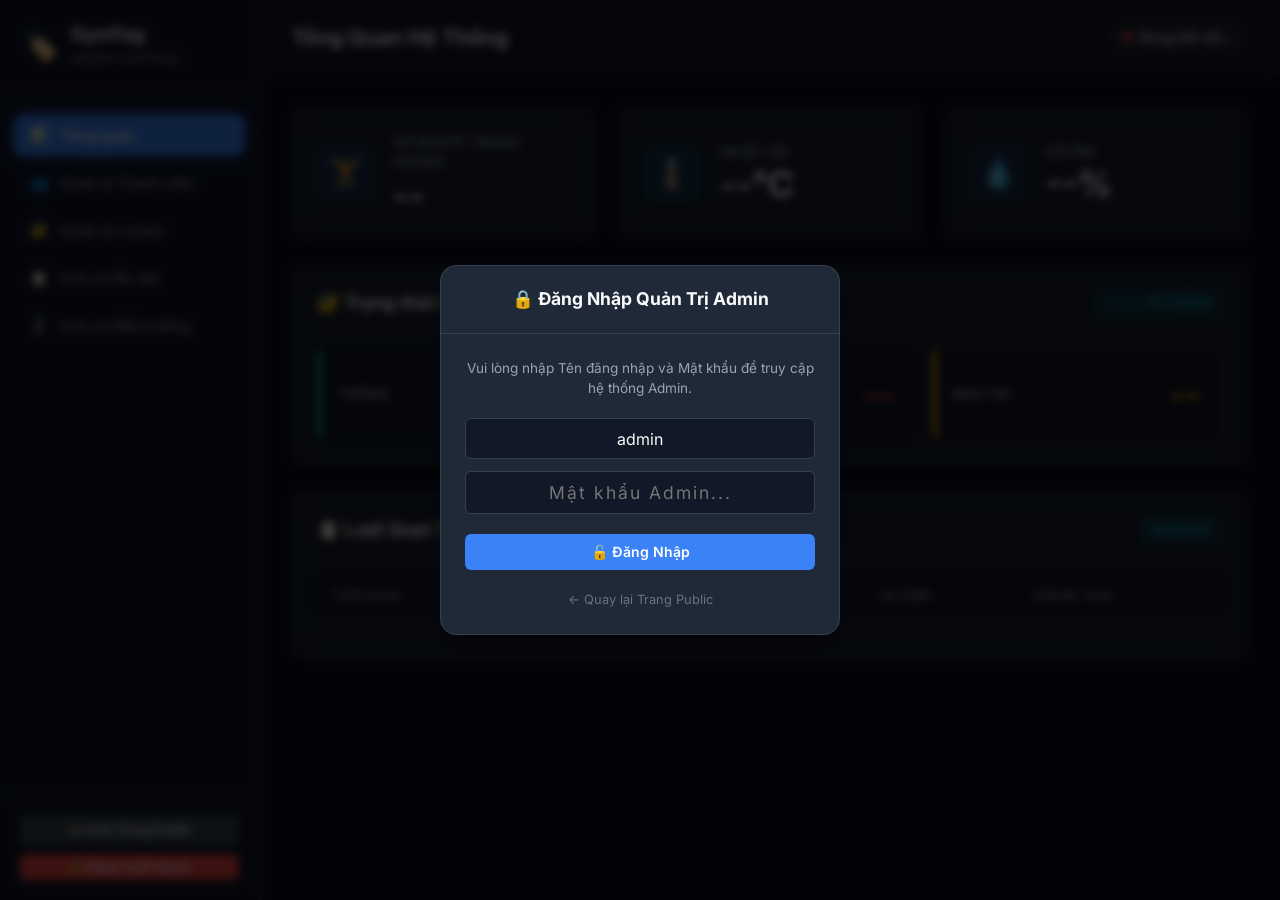
<file: frontend/admin/index.html>
<!DOCTYPE html>
<html lang="vi">
<head>
  <meta charset="UTF-8">
  <meta name="viewport" content="width=device-width, initial-scale=1.0">
  <title>GymTag Admin - Quản Trị Hệ Thống</title>
  
  <!-- Google Fonts -->
  <link rel="preconnect" href="https://fonts.googleapis.com">
  <link rel="preconnect" href="https://fonts.gstatic.com" crossorigin>
  <link href="https://fonts.googleapis.com/css2?family=Inter:wght@400;500;600;700&display=swap" rel="stylesheet">
  
  <!-- CSS Stylesheets -->
  <link rel="stylesheet" href="../shared/css/variables.css?v=4.5">
  <link rel="stylesheet" href="../shared/css/base.css?v=4.5">
  <link rel="stylesheet" href="../shared/css/components.css?v=4.5">
  <link rel="stylesheet" href="./style.css?v=4.6">
</head>
<body>

  <div class="admin-wrapper">
    
    <!-- Sidebar Navigation -->
    <aside class="sidebar">
      <div class="sidebar-header">
        <div class="brand-logo">🏷️</div>
        <div class="brand-info">
          <h2>GymTag</h2>
          <span>Admin Control</span>
        </div>
      </div>

      <nav class="sidebar-nav">
        <button class="nav-item active" data-tab="overview">
          <span class="nav-icon">📊</span> Tổng quan
        </button>
        <button class="nav-item" data-tab="members">
          <span class="nav-icon">👥</span> Quản lý Thành viên
        </button>
        <button class="nav-item" data-tab="lockers">
          <span class="nav-icon">🔐</span> Quản lý Locker
        </button>
        <button class="nav-item" data-tab="logs">
          <span class="nav-icon">📋</span> Lịch sử Ra vào
        </button>
        <button class="nav-item" data-tab="environment">
          <span class="nav-icon">🌡️</span> Lịch sử Môi trường
        </button>
      </nav>

      <div class="sidebar-footer">
        <a href="../public/index.html" class="btn btn-secondary btn-sm style-full">
          <span>👁️ Xem Trang Public</span>
        </a>
        <button id="btn-admin-logout" class="btn btn-danger btn-sm style-full" style="margin-top: 0.5rem;">
          <span>🔒 Đăng Xuất Admin</span>
        </button>
      </div>
    </aside>

    <!-- Main Admin Body -->
    <main class="admin-main">
      
      <!-- Top Bar -->
      <header class="topbar">
        <h1 id="page-title">Tổng Quan Hệ Thống</h1>
        <div class="topbar-right">
          <div id="ws-indicator" class="ws-indicator disconnected">
            <span class="ws-dot"></span>
            <span id="ws-status-text">Đang kết nối...</span>
          </div>
        </div>
      </header>

      <!-- Dynamic Tab Views Container -->
      <div class="tab-content-container">
        
        <!-- TAB 1: OVERVIEW -->
        <section id="tab-overview" class="tab-pane active">
          <div class="telemetry-grid">
            <div class="glass-card stat-widget">
              <div class="stat-icon-wrapper blue">🏋️</div>
              <div class="stat-content">
                <span class="stat-label">Số người trong phòng</span>
                <div id="overview-occupancy" class="stat-value">--</div>
              </div>
            </div>

            <div class="glass-card stat-widget">
              <div class="stat-icon-wrapper cyan">🌡️</div>
              <div class="stat-content">
                <span class="stat-label">Nhiệt độ</span>
                <div id="overview-temperature" class="stat-value">--°C</div>
              </div>
            </div>

            <div class="glass-card stat-widget">
              <div class="stat-icon-wrapper blue">💧</div>
              <div class="stat-content">
                <span class="stat-label">Độ ẩm</span>
                <div id="overview-humidity" class="stat-value">--%</div>
              </div>
            </div>
          </div>

          <div class="overview-sections">
            <!-- Locker Statistics -->
            <div class="glass-card overview-section-card">
              <div class="section-header">
                <h3>🔐 Trạng thái Locker</h3>
                <span id="overview-locker-summary" class="badge badge-info">-- / -- tủ trống</span>
              </div>
              <div class="locker-summary-grid">
                <div class="locker-summary-card vacant">
                  <span class="locker-summary-label">Trống</span>
                  <strong id="overview-locker-vacant">--</strong>
                </div>
                <div class="locker-summary-card occupied">
                  <span class="locker-summary-label">Đang dùng</span>
                  <strong id="overview-locker-occupied">--</strong>
                </div>
                <div class="locker-summary-card broken">
                  <span class="locker-summary-label">Bảo trì</span>
                  <strong id="overview-locker-broken">--</strong>
                </div>
              </div>
            </div>

            <!-- Recent Activity -->
            <div class="glass-card overview-section-card">
              <div class="section-header">
                <h3>📋 Lượt Quẹt Thẻ Mới Nhất</h3>
                <span id="overview-logs-summary" class="badge badge-info">Hôm nay</span>
              </div>
              <div class="table-responsive">
                <table class="custom-table">
                  <thead>
                    <tr>
                      <th>Thời gian</th>
                      <th>Card ID</th>
                      <th>Thành viên</th>
                      <th>Sự kiện</th>
                      <th>Trạng thái</th>
                    </tr>
                  </thead>
                  <tbody id="overview-logs-tbody"></tbody>
                </table>
              </div>
              <nav id="overview-logs-pagination" class="overview-pagination" aria-label="Phân trang lượt quẹt thẻ"></nav>
            </div>
          </div>
        </section>

        <!-- TAB 2: MEMBERS MANAGEMENT -->
        <section id="tab-members" class="tab-pane">
          <div class="glass-card">
            <div class="section-header">
              <h2>👥 Danh Sách Thành Viên</h2>
              <button id="btn-add-member" class="btn btn-primary">
                <span>➕ Thêm Thành Viên Mới</span>
              </button>
            </div>

            <div class="table-responsive">
              <table class="custom-table">
                <thead>
                  <tr>
                    <th>RFID Card ID</th>
                    <th>Họ và Tên</th>
                    <th>Email</th>
                    <th>Số điện thoại</th>
                    <th>Ngày hết hạn</th>
                    <th>Trạng thái</th>
                    <th>Hành động</th>
                  </tr>
                </thead>
                <tbody id="members-tbody">
                  <!-- Dynamically populated -->
                </tbody>
              </table>
            </div>
          </div>
        </section>

        <!-- TAB 3: LOCKERS MANAGEMENT -->
        <section id="tab-lockers" class="tab-pane">
          <div class="glass-card" style="margin-bottom: 1.5rem;">
            <div class="section-header">
              <h2>🔐 Chi Tiết Khu Vực Locker</h2>
              <span id="admin-locker-summary" class="badge badge-info">--</span>
            </div>
            <div id="admin-locker-grid" class="locker-grid-container"></div>
          </div>

          <div class="glass-card">
            <div class="section-header" style="flex-wrap: wrap; gap: 1rem;">
              <h2>📋 Lịch Sử Hoạt Động Locker</h2>
              <div class="filter-controls" style="display: flex; align-items: center; gap: 0.5rem; flex-wrap: wrap;">
                <select id="filter-locker-number" class="form-input" style="width: 140px; cursor: pointer;">
                  <option value="">Tất cả tủ</option>
                </select>
                <input type="text" id="filter-locker-card-id" class="form-input" placeholder="Lọc theo Card ID..." style="width: 170px;">
                <button id="btn-filter-locker-logs" class="btn btn-secondary btn-sm">🔍 Lọc</button>
                <button id="btn-refresh-locker-logs" class="btn btn-secondary btn-sm">🔄 Làm mới</button>
              </div>
            </div>

            <div class="table-responsive">
              <table class="custom-table">
                <thead>
                  <tr>
                    <th>Thời gian</th>
                    <th>Số tủ</th>
                    <th>RFID Card ID</th>
                    <th>Thành viên</th>
                    <th>Hành động</th>
                    <th>Kết quả</th>
                    <th>Ghi chú / Chi tiết</th>
                  </tr>
                </thead>
                <tbody id="admin-locker-logs-tbody">
                  <!-- Dynamically populated -->
                </tbody>
              </table>
            </div>
          </div>
        </section>

        <!-- TAB 4: ACCESS LOGS -->
        <section id="tab-logs" class="tab-pane">
          <div class="glass-card">
            <div class="section-header">
              <h2>📋 Lịch Sử Kiểm Soát Ra Vào</h2>
              <div class="filter-controls">
                <input type="text" id="filter-card-id" class="form-input" placeholder="Lọc theo Card ID..." style="width: 200px;">
                <button id="btn-filter-logs" class="btn btn-secondary">🔍 Lọc</button>
              </div>
            </div>

            <div class="table-responsive">
              <table class="custom-table">
                <thead>
                  <tr>
                    <th>Thời gian</th>
                    <th>RFID Card ID</th>
                    <th>Tên Thành viên</th>
                    <th>Hành động</th>
                    <th>Kết quả</th>
                    <th>Thời gian tập</th>
                    <th>Ghi chú</th>
                  </tr>
                </thead>
                <tbody id="admin-logs-tbody">
                  <!-- Dynamically populated -->
                </tbody>
              </table>
            </div>
          </div>
        </section>

        <!-- TAB 5: ENVIRONMENT HISTORY -->
        <section id="tab-environment" class="tab-pane">
          <!-- Threshold Configuration Widget (Compact Single Row Bar) -->
          <div class="glass-card threshold-toolbar-card" style="margin-bottom: 1.25rem;">
            <div class="threshold-toolbar-row">
              <div class="threshold-toolbar-title">
                <span class="threshold-icon">⚙️</span>
                <div>
                  <h3 style="font-size: 1rem; margin: 0; color: var(--text-primary);">Ngưỡng Bật Quạt Tự Động</h3>
                  <div class="threshold-subtitle">Tự động bật quạt khi Nhiệt độ hoặc Độ ẩm vượt ngưỡng</div>
                </div>
              </div>

              <div class="threshold-controls-group">
                <!-- Temp control -->
                <div class="threshold-item">
                  <span class="threshold-item-label">🌡️ Nhiệt độ:</span>
                  <div class="stepper-box">
                    <button type="button" class="stepper-btn btn-dec" data-target="threshold-temp" data-step="-0.5" title="Giảm 0.5°C">−</button>
                    <input type="text" inputmode="decimal" id="threshold-temp" class="stepper-input threshold-input" value="32.0" autocomplete="off" spellcheck="false">
                    <button type="button" class="stepper-btn btn-inc" data-target="threshold-temp" data-step="0.5" title="Tăng 0.5°C">+</button>
                    <span class="stepper-unit">°C</span>
                  </div>
                </div>

                <!-- Humidity control -->
                <div class="threshold-item">
                  <span class="threshold-item-label">💧 Độ ẩm:</span>
                  <div class="stepper-box">
                    <button type="button" class="stepper-btn btn-dec" data-target="threshold-humidity" data-step="-1" title="Giảm 1%">−</button>
                    <input type="text" inputmode="decimal" id="threshold-humidity" class="stepper-input threshold-input" value="80.0" autocomplete="off" spellcheck="false">
                    <button type="button" class="stepper-btn btn-inc" data-target="threshold-humidity" data-step="1" title="Tăng 1%">+</button>
                    <span class="stepper-unit">%</span>
                  </div>
                </div>

                <!-- Action Button -->
                <div class="threshold-btn-wrapper" style="display: flex; align-items: center; gap: 0.5rem;">
                  <button type="button" id="btn-save-thresholds" class="btn btn-primary btn-sm">
                    <span>💾 Lưu Cấu Hình</span>
                  </button>
                  <button type="button" id="btn-test-telegram" class="btn btn-secondary btn-sm" title="Gửi thông báo thử nghiệm tới Telegram">
                    <span>📲 Thử Bot Telegram</span>
                  </button>
                  <span id="threshold-save-status" class="threshold-status-badge"></span>
                </div>
              </div>
            </div>
          </div>

          <div class="glass-card">
            <div class="section-header" style="flex-wrap: wrap; gap: 1rem;">
              <h2>🌡️ Lịch Sử Đo Môi Trường (DHT22)</h2>
              <div style="display: flex; align-items: center; gap: 0.75rem; flex-wrap: wrap;">
                <div id="fan-control-widget" style="display: flex; align-items: center; gap: 0.5rem; background: var(--bg-secondary); padding: 0.35rem 0.75rem; border-radius: var(--radius-sm); border: 1px solid var(--border-color); flex-wrap: wrap;">
                  <span style="font-size: 0.85rem; color: var(--text-secondary);">Quạt thông gió:</span>
                  <span id="admin-fan-badge" class="badge badge-secondary">--</span>
                  <span id="admin-fan-mode-badge" class="badge badge-secondary" title="Chế độ điều khiển quạt">🤖 TỰ ĐỘNG</span>
                  <button id="btn-fan-on" class="btn btn-primary btn-sm" title="Admin ép BẬT quạt (Ưu tiên cao nhất)">🌀 Bật quạt</button>
                  <button id="btn-fan-off" class="btn btn-danger btn-sm" title="Admin ép TẮT quạt (Ưu tiên cao nhất)">🛑 Tắt quạt</button>
                  <button id="btn-fan-auto" class="btn btn-secondary btn-sm" title="Chuyển về chế độ Tự động theo ngưỡng cảm biến">🤖 Tự động (Auto)</button>
                </div>
                <button id="btn-refresh-env" class="btn btn-secondary btn-sm">🔄 Cập nhật</button>
              </div>
            </div>

            <div class="table-responsive">
              <table class="custom-table">
                <thead>
                  <tr>
                    <th>Thời gian ghi nhận</th>
                    <th>Nhiệt độ (°C)</th>
                    <th>Độ ẩm (%)</th>
                    <th>Trạng thái Quạt thông gió</th>
                  </tr>
                </thead>
                <tbody id="env-history-tbody">
                  <!-- Dynamically populated -->
                </tbody>
              </table>
            </div>
          </div>
        </section>

      </div>
    </main>
  </div>

  <!-- Member Create / Edit Modal -->
  <div id="member-modal" class="modal-overlay">
    <div class="modal-card">
      <div class="modal-header">
        <h3 id="modal-title">Thêm Thành Viên Mới</h3>
        <button id="btn-close-modal" class="modal-close-btn">&times;</button>
      </div>
      <form id="member-form">
        <div class="form-group">
          <label class="form-label" for="m-card-id">RFID Card ID *</label>
          <input type="text" id="m-card-id" class="form-input" placeholder="VD: CARD001" required>
        </div>
        <div class="form-group">
          <label class="form-label" for="m-name">Họ và Tên *</label>
          <input type="text" id="m-name" class="form-input" placeholder="VD: Nguyễn Văn A" required>
        </div>
        <div class="form-group">
          <label class="form-label" for="m-email">Email</label>
          <input type="email" id="m-email" class="form-input" placeholder="VD: a@example.com">
        </div>
        <div class="form-group">
          <label class="form-label" for="m-phone">Số điện thoại</label>
          <input type="text" id="m-phone" class="form-input" placeholder="VD: 0901234567">
        </div>
        <div class="form-group">
          <label class="form-label" for="m-expiry">Ngày hết hạn Membership *</label>
          <input type="date" id="m-expiry" class="form-input" required>
        </div>
        <div class="form-group" style="display: flex; align-items: center; gap: 0.5rem; margin-top: 0.5rem;">
          <input type="checkbox" id="m-active" style="width: 18px; height: 18px; cursor: pointer;" checked>
          <label for="m-active" style="cursor: pointer; font-weight: 500; font-size: 0.9rem;">Tài khoản Active (Cho phép ra/vào phòng gym)</label>
        </div>

        <div class="modal-footer">
          <button type="button" id="btn-cancel-modal" class="btn btn-secondary">Hủy</button>
          <button type="submit" class="btn btn-primary">Lưu Thành Viên</button>
        </div>
      </form>
    </div>
  </div>


  <!-- Locker Control Modal -->
  <div id="locker-modal" class="modal-overlay">
    <div class="modal-card" style="max-width: 450px;">
      <div class="modal-header">
        <h3 id="locker-modal-title">🔐 Quản Lý Locker #</h3>
        <button id="btn-close-locker-modal" class="modal-close-btn">&times;</button>
      </div>
      <div style="padding: 1.5rem;">
        <div id="locker-info-summary" style="margin-bottom: 1.25rem; padding: 0.85rem; background: var(--bg-secondary); border-radius: var(--radius-sm); border: 1px solid var(--border-color);">
          <!-- Populated by JS -->
        </div>

        <div class="form-group" id="group-force-assign" style="margin-bottom: 1.25rem;">
          <label class="form-label" for="assign-member-search">Gán Thành Viên Cho Locker</label>
          <div class="custom-select-wrapper" id="assign-member-wrapper">
            <div class="select-input-container">
              <input type="text" id="assign-member-search" class="form-input" placeholder="🔍 Click để chọn hoặc gõ tìm thành viên..." autocomplete="off">
              <span class="select-arrow">▼</span>
            </div>
            <div class="select-dropdown-menu">
              <div id="assign-member-list" class="select-dropdown-list">
                <!-- Dynamically populated options -->
              </div>
            </div>
          </div>
          <button type="button" id="btn-force-assign" class="btn btn-primary style-full" style="margin-top: 0.75rem;">⚡ Force Gán User</button>
        </div>


        <div style="display: flex; flex-direction: column; gap: 0.75rem; border-top: 1px solid var(--border-color); padding-top: 1rem;">
          <button type="button" id="btn-force-release" class="btn btn-secondary style-full">
            🔓 Force Mở Khóa / Giải Phóng Locker
          </button>
          <button type="button" id="btn-toggle-broken" class="btn btn-danger style-full">
            ⚠️ Báo Hỏng / Đánh Dấu Bảo Trì
          </button>
        </div>

        <div class="modal-footer" style="margin-top: 1.25rem; padding-top: 0.75rem; border-top: 1px solid var(--border-color);">
          <button type="button" id="btn-cancel-locker-modal" class="btn btn-secondary style-full">Đóng</button>
        </div>
      </div>
    </div>
  </div>

  <!-- Admin Authentication Login Modal Overlay -->

  <div id="admin-login-overlay" class="modal-overlay active" style="z-index: 2000;">
    <div class="modal-card" style="max-width: 400px; text-align: center;">
      <div class="modal-header" style="justify-content: center;">
        <h3>🔒 Đăng Nhập Quản Trị Admin</h3>
      </div>
      <form id="admin-login-form" style="padding: 1.5rem;">
        <p style="color: var(--text-secondary); font-size: 0.85rem; margin-bottom: 1.25rem;">
          Vui lòng nhập Tên đăng nhập và Mật khẩu để truy cập hệ thống Admin.
        </p>
        <div class="form-group" style="margin-bottom: 0.75rem;">
          <input type="text" id="admin-username-input" class="form-input" placeholder="Tên đăng nhập (mặc định: admin)..." value="admin" required style="text-align: center;">
        </div>
        <div class="form-group">
          <input type="password" id="admin-passkey-input" class="form-input" placeholder="Mật khẩu Admin..." required style="text-align: center; font-size: 1.1rem; letter-spacing: 2px;">
        </div>
        <div id="login-error-msg" style="color: var(--status-danger); font-size: 0.85rem; margin-top: 0.5rem; display: none;">
          ⚠️ Tên đăng nhập hoặc mật khẩu Admin không chính xác!
        </div>
        <div class="modal-footer" style="justify-content: center; margin-top: 1.25rem;">
          <button type="submit" class="btn btn-primary style-full">🔓 Đăng Nhập</button>
        </div>
        <div style="margin-top: 1rem;">
          <a href="../public/index.html" style="font-size: 0.8rem; color: var(--text-muted);">← Quay lại Trang Public</a>
        </div>
      </form>
    </div>
  </div>

  <!-- JS Scripts -->
  <script type="module" src="./app.js?v=5.3"></script>
</body>
</html>
</file>
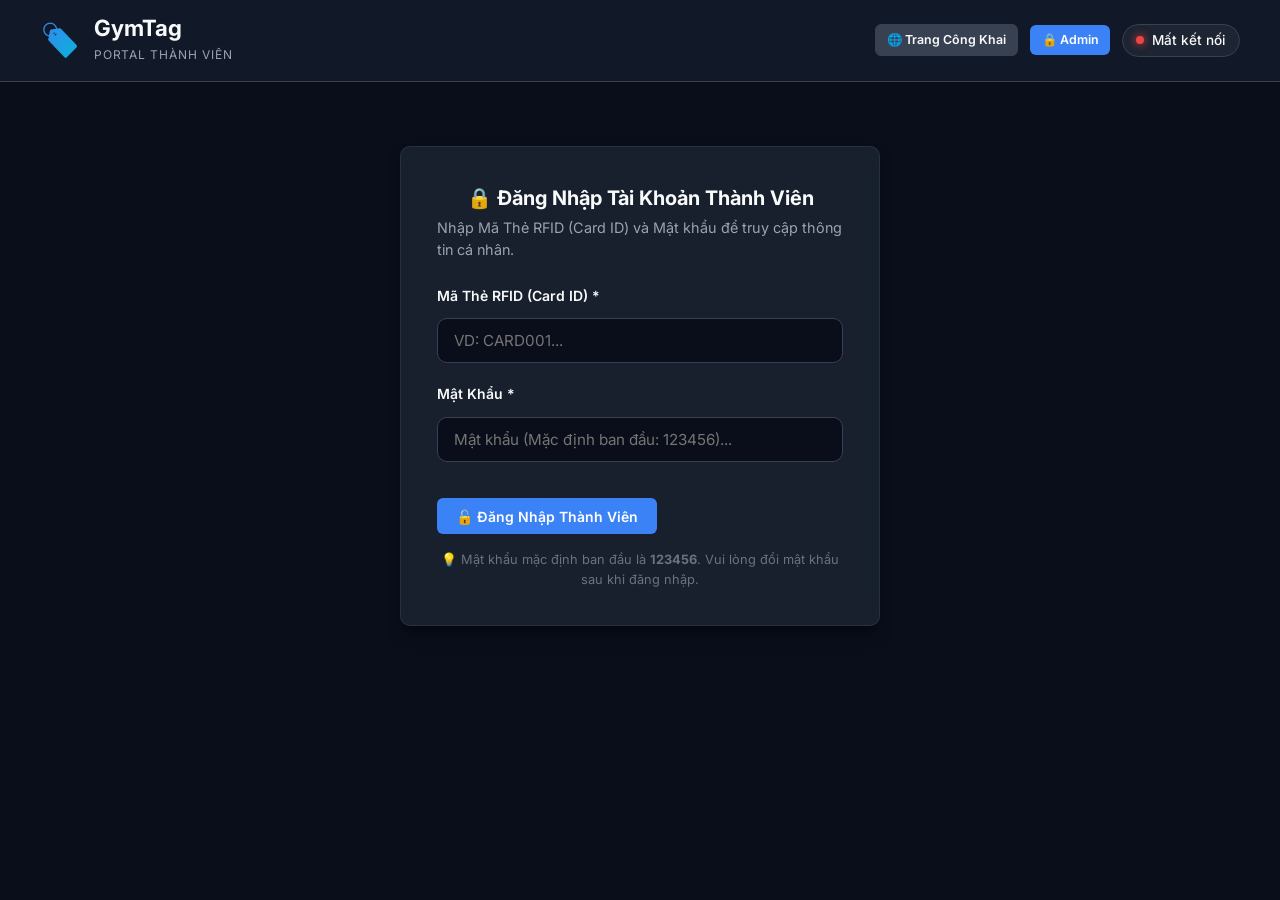
<file: frontend/user/index.html>
<!DOCTYPE html>
<html lang="vi">
<head>
  <meta charset="UTF-8">
  <meta name="viewport" content="width=device-width, initial-scale=1.0">
  <title>GymTag - Portal Đăng Nhập Thành Viên</title>
  
  <!-- Google Fonts -->
  <link rel="preconnect" href="https://fonts.googleapis.com">
  <link rel="preconnect" href="https://fonts.gstatic.com" crossorigin>
  <link href="https://fonts.googleapis.com/css2?family=Inter:wght@400;500;600;700&display=swap" rel="stylesheet">
  
  <!-- CSS Stylesheets -->
  <link rel="stylesheet" href="../shared/css/variables.css?v=5.0">
  <link rel="stylesheet" href="../shared/css/base.css?v=5.0">
  <link rel="stylesheet" href="../shared/css/components.css?v=5.0">
  <link rel="stylesheet" href="./style.css?v=5.0">
</head>
<body>

  <!-- Top Header Navigation -->
  <header class="app-header">
    <div class="header-container">
      <div class="brand">
        <div class="brand-logo">🏷️</div>
        <div class="brand-text">
          <h1>GymTag</h1>
          <span class="brand-subtitle">Portal Thành Viên</span>
        </div>
      </div>
      
      <div class="header-actions">
        <a href="../public/index.html" class="btn btn-secondary btn-sm">
          <span>🌐 Trang Công Khai</span>
        </a>
        <button id="btn-change-password" class="btn btn-secondary btn-sm" style="display: none;">
          <span>🔑 Đổi Mật Khẩu</span>
        </button>
        <button id="btn-user-logout" class="btn btn-danger btn-sm" style="display: none;">
          <span>🚪 Đăng Xuất</span>
        </button>
        <a href="../admin/index.html" class="btn btn-primary btn-sm">
          <span>🔒 Admin</span>
        </a>
        <div id="ws-indicator" class="ws-indicator disconnected">
          <span class="ws-dot"></span>
          <span id="ws-status-text">Đang kết nối...</span>
        </div>
      </div>
    </div>
  </header>

  <!-- Main User Portal Layout -->
  <main class="main-layout">
    
    <!-- User Login Card Section (Shown when logged out) -->
    <section id="user-login-section" class="glass-card login-card">
      <div class="login-header">
        <h2>🔒 Đăng Nhập Tài Khoản Thành Viên</h2>
        <p style="color: var(--text-secondary); font-size: 0.9rem; margin-top: 0.3rem;">
          Nhập Mã Thẻ RFID (Card ID) và Mật khẩu để truy cập thông tin cá nhân.
        </p>
      </div>

      <form id="user-login-form" class="login-form">
        <div class="form-group">
          <label class="form-label" for="user-card-id-input">Mã Thẻ RFID (Card ID) *</label>
          <input 
            type="text" 
            id="user-card-id-input" 
            class="form-input" 
            placeholder="VD: CARD001..." 
            required
            autocomplete="off"
          >
        </div>

        <div class="form-group">
          <label class="form-label" for="user-password-input">Mật Khẩu *</label>
          <input 
            type="password" 
            id="user-password-input" 
            class="form-input" 
            placeholder="Mật khẩu (Mặc định ban đầu: 123456)..." 
            required
          >
        </div>

        <div id="login-error-msg" class="error-msg" style="display: none;">
          ⚠️ Mã thẻ hoặc mật khẩu không chính xác!
        </div>

        <button type="submit" class="btn btn-primary style-full" style="margin-top: 1rem;">
          <span>🔓 Đăng Nhập Thành Viên</span>
        </button>

        <p style="font-size: 0.8rem; color: var(--text-muted); text-align: center; margin-top: 1rem;">
          💡 Mật khẩu mặc định ban đầu là <strong>123456</strong>. Vui lòng đổi mật khẩu sau khi đăng nhập.
        </p>
      </form>
    </section>

    <!-- Logged In User Dashboard (Shown after login) -->
    <div id="user-dashboard-container" class="dashboard-container" style="display: none;">
      
      <!-- Welcome Banner -->
      <div class="glass-card welcome-banner" style="margin-bottom: 1.5rem; padding: 1.25rem 1.5rem; display: flex; justify-content: space-between; align-items: center;">
        <div>
          <h2 style="font-size: 1.25rem; font-weight: 700; color: var(--text-primary);">
            Xin chào, <span id="banner-user-name" style="color: var(--accent-primary);">--</span> 👋
          </h2>
          <p style="font-size: 0.85rem; color: var(--text-secondary); margin-top: 0.2rem;">
            Chào mừng bạn trở lại với hệ thống quản lý phòng gym thông minh GymTag.
          </p>
        </div>
        <button id="btn-quick-change-pw" class="btn btn-secondary btn-sm">
          <span>🔑 Đổi Mật Khẩu</span>
        </button>
      </div>

      <!-- Top Member Summary Widgets -->
      <section class="telemetry-grid">
        
        <!-- Profile Card -->
        <div class="glass-card stat-widget">
          <div class="stat-icon-wrapper blue">👤</div>
          <div class="stat-content">
            <span class="stat-label">Họ và Tên</span>
            <div id="m-name" class="stat-value" style="font-size: 1.4rem;">--</div>
            <span id="m-card-badge" class="stat-subtext">Card ID: --</span>
          </div>
        </div>

        <!-- Membership Expiry Card -->
        <div class="glass-card stat-widget">
          <div class="stat-icon-wrapper amber">📅</div>
          <div class="stat-content">
            <span class="stat-label">Hạn Thành Viên</span>
            <div id="m-expiry" class="stat-value" style="font-size: 1.4rem;">--</div>
            <span id="m-status-badge" class="badge">--</span>
          </div>
        </div>

        <!-- Current Assigned Locker Card -->
        <div class="glass-card stat-widget">
          <div class="stat-icon-wrapper cyan">🔐</div>
          <div class="stat-content">
            <span class="stat-label">Tủ Locker Đang Giữ</span>
            <div id="m-locker" class="stat-value" style="font-size: 1.4rem;">Chưa dùng</div>
            <span id="m-locker-time" class="stat-subtext">--</span>
          </div>
        </div>

        <!-- Total Gym Hours Card -->
        <div class="glass-card stat-widget">
          <div class="stat-icon-wrapper purple">⏱️</div>
          <div class="stat-content">
            <span class="stat-label">Tổng Thời Gian Tập</span>
            <div id="m-stats-hours" class="stat-value" style="font-size: 1.4rem;">0 phút</div>
            <span id="m-stats-sessions" class="stat-subtext">0 buổi tập</span>
          </div>
        </div>

      </section>

      <!-- Personal History Log Table -->
      <section class="glass-card logs-section" style="margin-top: 1.5rem;">
        <div class="section-header">
          <h2>📋 Nhật Ký Ra Vào Cá Nhân</h2>
          <span id="user-logs-badge" class="badge badge-info">0 lượt</span>
        </div>
        
        <div class="table-responsive">
          <table class="custom-table">
            <thead>
              <tr>
                <th>Thời gian Quẹt Thẻ</th>
                <th>Thao tác</th>
                <th>Kết quả Scan</th>
                <th>Thời gian tập lượt này</th>
                <th>Ghi chú</th>
              </tr>
            </thead>
            <tbody id="user-logs-tbody">
              <!-- Dynamically Populated -->
            </tbody>
          </table>
        </div>
      </section>

    </div>

  </main>

  <!-- Change Password Modal Overlay -->
  <div id="change-pw-modal" class="modal-overlay">
    <div class="modal-card" style="max-width: 420px;">
      <div class="modal-header">
        <h3>🔑 Đổi Mật Khẩu Cá Nhân</h3>
        <button id="btn-close-pw-modal" class="modal-close-btn">&times;</button>
      </div>
      
      <form id="change-pw-form" style="padding: 1.5rem;">
        <div class="form-group" style="margin-bottom: 1rem;">
          <label class="form-label" for="old-pw-input">Mật Khẩu Hiện Tại *</label>
          <input type="password" id="old-pw-input" class="form-input" placeholder="Nhập mật khẩu hiện tại..." required>
        </div>

        <div class="form-group" style="margin-bottom: 1rem;">
          <label class="form-label" for="new-pw-input">Mật Khẩu Mới * (Tối thiểu 4 ký tự)</label>
          <input type="password" id="new-pw-input" class="form-input" placeholder="Nhập mật khẩu mới..." required minlength="4">
        </div>

        <div class="form-group" style="margin-bottom: 1.25rem;">
          <label class="form-label" for="confirm-pw-input">Xác Nhận Mật Khẩu Mới *</label>
          <input type="password" id="confirm-pw-input" class="form-input" placeholder="Nhập lại mật khẩu mới..." required minlength="4">
        </div>

        <div id="change-pw-error-msg" class="error-msg" style="display: none; margin-bottom: 1rem;">
          ⚠️ Mật khẩu xác nhận không khớp!
        </div>

        <div class="modal-footer" style="justify-content: flex-end; gap: 0.75rem;">
          <button type="button" id="btn-cancel-pw-modal" class="btn btn-secondary">Hủy</button>
          <button type="submit" class="btn btn-primary">💾 Lưu Mật Khẩu Mới</button>
        </div>
      </form>
    </div>
  </div>

  <!-- JS Scripts -->
  <script type="module" src="./app.js?v=6.0"></script>
</body>
</html>
</file>
<file: frontend/shared/css/variables.css>
/* GymTag - Global Design System Tokens */
:root {
  /* Color Palette - Dark Theme */
  --bg-primary: #0a0e1a;
  --bg-secondary: #111827;
  --bg-card: #1f2937;
  --bg-card-hover: #374151;
  --bg-sidebar: #0f172a;
  --bg-glass: rgba(31, 41, 55, 0.7);

  --text-primary: #f9fafb;
  --text-secondary: #9ca3af;
  --text-muted: #6b7280;

  --accent-primary: #3b82f6;
  --accent-primary-hover: #2563eb;
  --accent-cyan: #06b6d4;
  --accent-purple: #8b5cf6;

  --status-success: #10b981;
  --status-success-bg: rgba(16, 185, 129, 0.15);
  --status-danger: #ef4444;
  --status-danger-bg: rgba(239, 68, 68, 0.15);
  --status-warning: #f59e0b;
  --status-warning-bg: rgba(245, 158, 11, 0.15);
  --status-info: #06b6d4;
  --status-info-bg: rgba(6, 182, 212, 0.15);

  --border-color: #374151;
  --border-light: rgba(255, 255, 255, 0.08);

  /* Typography */
  --font-family: 'Inter', -apple-system, BlinkMacSystemFont, 'Segoe UI', Roboto, sans-serif;

  /* Elevation / Shadows */
  --shadow-sm: 0 1px 2px 0 rgba(0, 0, 0, 0.2);
  --shadow-md: 0 4px 6px -1px rgba(0, 0, 0, 0.3), 0 2px 4px -1px rgba(0, 0, 0, 0.2);
  --shadow-lg: 0 10px 15px -3px rgba(0, 0, 0, 0.4), 0 4px 6px -2px rgba(0, 0, 0, 0.25);
  --shadow-glow-blue: 0 0 20px rgba(59, 130, 246, 0.3);
  --shadow-glow-cyan: 0 0 20px rgba(6, 182, 212, 0.3);

  /* Layout */
  --radius-sm: 6px;
  --radius-md: 10px;
  --radius-lg: 16px;
  --radius-full: 9999px;
  --transition-fast: 0.15s ease;
  --transition-normal: 0.25s ease;
}
</file>
<file: frontend/shared/css/base.css>
/* GymTag - Base Styles & Typography */
* {
  margin: 0;
  padding: 0;
  box-sizing: border-box;
}

body {
  font-family: var(--font-family);
  background-color: var(--bg-primary);
  color: var(--text-primary);
  line-height: 1.5;
  -webkit-font-smoothing: antialiased;
  min-height: 100vh;
}

a {
  color: var(--accent-primary);
  text-decoration: none;
  transition: color var(--transition-fast);
}

a:hover {
  color: var(--accent-cyan);
}

button, input, select, textarea {
  font-family: inherit;
  font-size: inherit;
  color: inherit;
}

/* Custom Scrollbar */
::-webkit-scrollbar {
  width: 8px;
  height: 8px;
}

::-webkit-scrollbar-track {
  background: var(--bg-primary);
}

::-webkit-scrollbar-thumb {
  background: var(--border-color);
  border-radius: var(--radius-full);
}

::-webkit-scrollbar-thumb:hover {
  background: var(--text-muted);
}
</file>
<file: frontend/shared/css/components.css>
/* GymTag - Reusable UI Components */

/* Cards & Glassmorphism */
.glass-card {
  background: var(--bg-glass);
  backdrop-filter: blur(12px);
  -webkit-backdrop-filter: blur(12px);
  border: 1px solid var(--border-light);
  border-radius: var(--radius-md);
  padding: 1.5rem;
  box-shadow: var(--shadow-md);
  transition: transform var(--transition-fast), box-shadow var(--transition-fast);
}

.glass-card:hover {
  border-color: rgba(255, 255, 255, 0.15);
}

/* Header & Status Indicator */
.ws-indicator {
  display: inline-flex;
  align-items: center;
  gap: 0.5rem;
  padding: 0.35rem 0.85rem;
  border-radius: var(--radius-full);
  font-size: 0.85rem;
  font-weight: 500;
  background: rgba(255, 255, 255, 0.05);
  border: 1px solid var(--border-color);
}

.ws-dot {
  width: 8px;
  height: 8px;
  border-radius: 50%;
  background-color: var(--text-muted);
  transition: background-color var(--transition-fast);
}

.ws-indicator.connected .ws-dot {
  background-color: var(--status-success);
  box-shadow: 0 0 8px var(--status-success);
}

.ws-indicator.disconnected .ws-dot {
  background-color: var(--status-danger);
  box-shadow: 0 0 8px var(--status-danger);
}

/* Stat Cards */
.stat-widget {
  display: flex;
  align-items: center;
  gap: 1.25rem;
}

.stat-icon-wrapper {
  width: 56px;
  height: 56px;
  border-radius: var(--radius-md);
  display: flex;
  align-items: center;
  justify-content: center;
  font-size: 1.75rem;
  background: rgba(255, 255, 255, 0.05);
  border: 1px solid var(--border-light);
  flex-shrink: 0;
}

.stat-icon-wrapper.blue { background: rgba(59, 130, 246, 0.15); color: var(--accent-primary); border-color: rgba(59, 130, 246, 0.3); }
.stat-icon-wrapper.cyan { background: rgba(6, 182, 212, 0.15); color: var(--accent-cyan); border-color: rgba(6, 182, 212, 0.3); }
.stat-icon-wrapper.purple { background: rgba(139, 92, 246, 0.15); color: var(--accent-purple); border-color: rgba(139, 92, 246, 0.3); }
.stat-icon-wrapper.amber { background: rgba(245, 158, 11, 0.15); color: var(--status-warning); border-color: rgba(245, 158, 11, 0.3); }

.stat-content {
  display: flex;
  flex-direction: column;
}

.stat-label {
  font-size: 0.85rem;
  color: var(--text-secondary);
  text-transform: uppercase;
  letter-spacing: 0.05em;
  font-weight: 600;
}

.stat-value {
  font-size: 2.25rem;
  font-weight: 700;
  color: var(--text-primary);
  line-height: 1.1;
  margin-top: 0.2rem;
}

.stat-subtext {
  font-size: 0.8rem;
  color: var(--text-muted);
  margin-top: 0.25rem;
}

/* Locker Grid */
.locker-grid-container {
  display: grid;
  grid-template-columns: repeat(auto-fill, minmax(130px, 1fr));
  gap: 1rem;
  margin-top: 1rem;
}

.locker-card {
  background: var(--bg-secondary);
  border: 1px solid var(--border-color);
  border-radius: var(--radius-md);
  padding: 1.25rem 0.75rem 1rem 0.75rem;
  text-align: center;
  transition: all var(--transition-fast);
  position: relative;
  overflow: hidden;
  display: flex;
  flex-direction: column;
  align-items: center;
  justify-content: flex-start;
  min-height: 125px;
}

.locker-card::before {
  content: '';
  position: absolute;
  top: 0;
  left: 0;
  width: 100%;
  height: 4px;
}

.locker-card.vacant::before {
  background-color: var(--status-success);
}

.locker-card.occupied::before {
  background-color: var(--status-danger);
}

.locker-card.broken::before {
  background-color: var(--status-warning);
}

.locker-card.vacant {
  border-color: rgba(16, 185, 129, 0.3);
}

.locker-card.occupied {
  border-color: rgba(239, 68, 68, 0.3);
  background: rgba(239, 68, 68, 0.05);
}

.locker-card.broken {
  border-color: rgba(245, 158, 11, 0.4);
  background: rgba(245, 158, 11, 0.08);
}

.locker-card.admin-clickable {
  cursor: pointer;
}

.locker-card.admin-clickable:hover {
  transform: translateY(-2px);
  box-shadow: var(--shadow-md);
}

.locker-title {
  display: block;
  width: 100%;
  font-size: 0.75rem;
  font-weight: 600;
  color: var(--text-secondary);
  text-transform: uppercase;
  letter-spacing: 0.08em;
  line-height: 1.2;
  margin-bottom: 0.1rem;
}

.locker-number {
  display: block;
  width: 100%;
  font-size: 1.35rem;
  font-weight: 800;
  color: var(--text-primary);
  line-height: 1.1;
  margin-bottom: 0.35rem;
}

.locker-status-text {
  font-size: 0.75rem;
  font-weight: 700;
  text-transform: uppercase;
  letter-spacing: 0.04em;
  padding: 0.15rem 0.5rem;
  border-radius: 4px;
}

.locker-card.vacant .locker-status-text {
  color: var(--status-success);
  background: rgba(16, 185, 129, 0.1);
}

.locker-card.occupied .locker-status-text {
  color: var(--status-danger);
  background: rgba(239, 68, 68, 0.1);
}

.locker-card.broken .locker-status-text {
  color: var(--status-warning);
  background: rgba(245, 158, 11, 0.15);
}


.locker-holder {
  font-size: 0.75rem;
  color: var(--text-secondary);
  margin-top: 0.5rem;
  padding-top: 0.4rem;
  border-top: 1px dashed var(--border-color);
  width: 100%;
  word-break: break-all;
}

/* Badges */
.badge {
  display: inline-flex;
  align-items: center;
  padding: 0.25rem 0.6rem;
  border-radius: var(--radius-sm);
  font-size: 0.75rem;
  font-weight: 600;
  text-transform: uppercase;
  letter-spacing: 0.03em;
}

.badge-granted { background: var(--status-success-bg); color: var(--status-success); border: 1px solid rgba(16, 185, 129, 0.3); }
.badge-denied { background: var(--status-danger-bg); color: var(--status-danger); border: 1px solid rgba(239, 68, 68, 0.3); }
.badge-warning { background: var(--status-warning-bg); color: var(--status-warning); border: 1px solid rgba(245, 158, 11, 0.3); }
.badge-info { background: var(--status-info-bg); color: var(--status-info); border: 1px solid rgba(6, 182, 212, 0.3); }
.badge-primary { background: rgba(59, 130, 246, 0.15); color: var(--accent-primary); border: 1px solid rgba(59, 130, 246, 0.3); }
.badge-secondary { background: rgba(255, 255, 255, 0.08); color: var(--text-secondary); border: 1px solid var(--border-color); }
.badge-purple { background: rgba(139, 92, 246, 0.15); color: var(--accent-purple); border: 1px solid rgba(139, 92, 246, 0.3); }

/* Tables */
.table-responsive {
  width: 100%;
  overflow-x: auto;
  margin-top: 1rem;
}

.custom-table {
  width: 100%;
  border-collapse: collapse;
  text-align: left;
  font-size: 0.9rem;
}

.custom-table th {
  background: var(--bg-secondary);
  color: var(--text-secondary);
  padding: 0.85rem 1rem;
  font-weight: 600;
  text-transform: uppercase;
  font-size: 0.75rem;
  letter-spacing: 0.05em;
  border-bottom: 1px solid var(--border-color);
}

.custom-table td {
  padding: 0.85rem 1rem;
  border-bottom: 1px solid var(--border-color);
  color: var(--text-primary);
}

.custom-table tbody tr {
  transition: background-color var(--transition-fast);
}

.custom-table tbody tr:hover {
  background: rgba(255, 255, 255, 0.03);
}

/* Forms & Inputs */
.form-group {
  display: flex;
  flex-direction: column;
  gap: 0.4rem;
  margin-bottom: 1rem;
}

.form-label {
  font-size: 0.85rem;
  font-weight: 500;
  color: var(--text-secondary);
}

.form-input {
  background: var(--bg-secondary);
  border: 1px solid var(--border-color);
  border-radius: var(--radius-sm);
  padding: 0.6rem 0.85rem;
  color: var(--text-primary);
  transition: border-color var(--transition-fast), box-shadow var(--transition-fast);
}

.form-input:focus {
  outline: none;
  border-color: var(--accent-primary);
  box-shadow: 0 0 0 2px rgba(59, 130, 246, 0.2);
}

/* Buttons */
.btn {
  display: inline-flex;
  align-items: center;
  justify-content: center;
  gap: 0.5rem;
  padding: 0.6rem 1.2rem;
  border-radius: var(--radius-sm);
  font-weight: 600;
  font-size: 0.875rem;
  cursor: pointer;
  border: none;
  transition: all var(--transition-fast);
}

.btn-primary {
  background: var(--accent-primary);
  color: #fff;
}

.btn-primary:hover {
  background: var(--accent-primary-hover);
  box-shadow: var(--shadow-glow-blue);
}

.btn-danger {
  background: var(--status-danger);
  color: #fff;
}

.btn-danger:hover {
  background: #dc2626;
}

.btn-secondary {
  background: var(--bg-card-hover);
  color: var(--text-primary);
  border: 1px solid var(--border-color);
}

.btn-secondary:hover {
  background: var(--border-color);
}

.btn-sm {
  padding: 0.35rem 0.7rem;
  font-size: 0.775rem;
}

/* Toast Notification */
.toast-container {
  position: fixed;
  bottom: 1.5rem;
  right: 1.5rem;
  z-index: 1000;
  display: flex;
  flex-direction: column;
  gap: 0.5rem;
}

.toast {
  padding: 0.85rem 1.25rem;
  border-radius: var(--radius-md);
  background: var(--bg-card);
  border: 1px solid var(--border-color);
  color: var(--text-primary);
  box-shadow: var(--shadow-lg);
  display: flex;
  align-items: center;
  gap: 0.75rem;
  font-size: 0.875rem;
  animation: slideIn 0.3s ease forwards;
}

.toast-success { border-left: 4px solid var(--status-success); }
.toast-error { border-left: 4px solid var(--status-danger); }

@keyframes slideIn {
  from { transform: translateX(100%); opacity: 0; }
  to { transform: translateX(0); opacity: 1; }
}

/* Spinning Animation for Fan */
.spin-fan {
  animation: spin 2s linear infinite;
  display: inline-block;
}

@keyframes spin {
  from { transform: rotate(0deg); }
  to { transform: rotate(360deg); }
}
</file>
<file: frontend/admin/style.css>
/* GymTag Admin Panel Custom Styles */

.admin-wrapper {
  display: flex;
  min-height: 100vh;
  background-color: var(--bg-primary);
}

/* Sidebar Styling */
.sidebar {
  width: 260px;
  background: var(--bg-sidebar);
  border-right: 1px solid var(--border-color);
  display: flex;
  flex-direction: column;
  flex-shrink: 0;
  position: sticky;
  top: 0;
  height: 100vh;
}

.sidebar-header {
  padding: 1.5rem;
  display: flex;
  align-items: center;
  gap: 0.75rem;
  border-bottom: 1px solid var(--border-color);
}

.sidebar-header .brand-logo {
  font-size: 1.75rem;
}

.sidebar-header h2 {
  font-size: 1.2rem;
  font-weight: 700;
  color: var(--text-primary);
  line-height: 1.1;
}

.sidebar-header span {
  font-size: 0.75rem;
  color: var(--text-secondary);
  text-transform: uppercase;
  letter-spacing: 0.05em;
}

.sidebar-nav {
  display: flex;
  flex-direction: column;
  gap: 0.35rem;
  padding: 1.25rem 0.85rem;
  flex-grow: 1;
}

.nav-item {
  display: flex;
  align-items: center;
  gap: 0.75rem;
  padding: 0.75rem 1rem;
  border-radius: var(--radius-md);
  background: transparent;
  color: var(--text-secondary);
  border: none;
  font-weight: 500;
  font-size: 0.9rem;
  cursor: pointer;
  text-align: left;
  transition: all var(--transition-fast);
}

.nav-item:hover {
  background: var(--bg-card-hover);
  color: var(--text-primary);
}

.nav-item.active {
  background: var(--accent-primary);
  color: #fff;
  font-weight: 600;
  box-shadow: var(--shadow-glow-blue);
}

.sidebar-footer {
  padding: 1.25rem;
  border-top: 1px solid var(--border-color);
}

.style-full {
  width: 100%;
}

/* Main Area */
.admin-main {
  flex-grow: 1;
  display: flex;
  flex-direction: column;
  min-width: 0;
}

.topbar {
  background: var(--bg-secondary);
  border-bottom: 1px solid var(--border-color);
  padding: 1.25rem 2rem;
  display: flex;
  justify-content: space-between;
  align-items: center;
}

.topbar h1 {
  font-size: 1.35rem;
  font-weight: 700;
  color: var(--text-primary);
}

.tab-content-container {
  padding: 2rem;
  flex-grow: 1;
}

.tab-pane {
  display: none;
}

.tab-pane.active {
  display: block;
}

.telemetry-grid {
  display: grid;
  grid-template-columns: repeat(3, minmax(0, 1fr));
  gap: 1.5rem;
}

.overview-sections {
  display: grid;
  gap: 1.5rem;
  margin-top: 1.5rem;
}

.overview-section-card .section-header,
.section-header {
  display: flex;
  align-items: center;
  justify-content: space-between;
  gap: 1rem;
  margin-bottom: 1rem;
  padding-bottom: 0.75rem;
  border-bottom: 1px solid var(--border-color);
}

.locker-summary-grid {
  display: grid;
  grid-template-columns: repeat(3, minmax(0, 1fr));
  gap: 1rem;
}

.locker-summary-card {
  position: relative;
  overflow: hidden;
  display: flex;
  align-items: center;
  justify-content: space-between;
  min-height: 96px;
  padding: 1.25rem;
  background: var(--bg-secondary);
  border: 1px solid var(--border-color);
  border-radius: var(--radius-md);
}

.locker-summary-card::before {
  content: '';
  position: absolute;
  inset: 0 auto 0 0;
  width: 4px;
}

.locker-summary-card.vacant { border-color: rgba(16, 185, 129, 0.3); }
.locker-summary-card.vacant::before { background: var(--status-success); }
.locker-summary-card.vacant strong { color: var(--status-success); }
.locker-summary-card.occupied { border-color: rgba(239, 68, 68, 0.3); }
.locker-summary-card.occupied::before { background: var(--status-danger); }
.locker-summary-card.occupied strong { color: var(--status-danger); }
.locker-summary-card.broken { border-color: rgba(245, 158, 11, 0.4); }
.locker-summary-card.broken::before { background: var(--status-warning); }
.locker-summary-card.broken strong { color: var(--status-warning); }

.locker-summary-label {
  color: var(--text-secondary);
  font-size: 0.85rem;
  font-weight: 700;
  letter-spacing: 0.05em;
  text-transform: uppercase;
}

.locker-summary-card strong {
  font-size: 2.25rem;
  line-height: 1;
}

.overview-empty-state {
  padding: 2rem !important;
  color: var(--text-muted) !important;
  text-align: center;
}

.overview-pagination,
.pagination-pages {
  display: flex;
  align-items: center;
  justify-content: center;
  gap: 0.5rem;
}

.overview-pagination {
  margin-top: 1rem;
  flex-wrap: wrap;
}

.pagination-btn {
  min-width: 36px;
  min-height: 34px;
  padding: 0.35rem 0.65rem;
  color: var(--text-secondary);
  background: var(--bg-secondary);
  border: 1px solid var(--border-color);
  border-radius: var(--radius-sm);
  cursor: pointer;
  transition: all var(--transition-fast);
}

.pagination-btn:hover:not(:disabled),
.pagination-btn.active {
  color: #fff;
  background: var(--accent-primary);
  border-color: var(--accent-primary);
}

.pagination-btn:disabled {
  cursor: not-allowed;
  opacity: 0.4;
}

.pagination-nav {
  min-width: 84px;
}

@media (max-width: 900px) {
  .telemetry-grid,
  .locker-summary-grid {
    grid-template-columns: 1fr;
  }

  .tab-content-container {
    padding: 1rem;
  }
}

/* Modal Overlay */
.modal-overlay {
  position: fixed;
  top: 0;
  left: 0;
  width: 100%;
  height: 100%;
  background: rgba(0, 0, 0, 0.75);
  backdrop-filter: blur(4px);
  z-index: 1000;
  display: none;
  align-items: center;
  justify-content: center;
  padding: 1.5rem;
}

.modal-overlay.active {
  display: flex;
}

.modal-card {
  background: var(--bg-card);
  border: 1px solid var(--border-color);
  border-radius: var(--radius-lg);
  width: 100%;
  max-width: 500px;
  box-shadow: var(--shadow-lg);
  overflow: visible;
  animation: modalScale 0.25s ease forwards;
}

@keyframes modalScale {
  from { transform: scale(0.9); opacity: 0; }
  to { transform: scale(1); opacity: 1; }
}

.modal-header {
  padding: 1.25rem 1.5rem;
  border-bottom: 1px solid var(--border-color);
  display: flex;
  justify-content: space-between;
  align-items: center;
}

.modal-header h3 {
  font-size: 1.1rem;
  color: var(--text-primary);
}

.modal-close-btn {
  background: transparent;
  border: none;
  font-size: 1.5rem;
  color: var(--text-muted);
  cursor: pointer;
}

.modal-close-btn:hover {
  color: var(--text-primary);
}

#member-form {
  padding: 1.5rem;
}

.modal-footer {
  display: flex;
  justify-content: flex-end;
  gap: 0.75rem;
  margin-top: 1.5rem;
}

.filter-controls {
  display: flex;
  align-items: center;
  gap: 0.5rem;
}

/* Custom Searchable Select Dropdown Component */
.custom-select-wrapper {
  position: relative;
  width: 100%;
}

.select-input-container {
  position: relative;
  display: flex;
  align-items: center;
}

.select-input-container .form-input {
  width: 100%;
  padding-right: 2.2rem;
  cursor: pointer;
  background: var(--bg-primary);
}

.select-input-container .form-input:focus {
  border-color: var(--accent-primary);
  box-shadow: 0 0 0 2px rgba(59, 130, 246, 0.25);
}

.select-arrow {
  position: absolute;
  right: 0.85rem;
  font-size: 0.75rem;
  color: var(--text-secondary);
  pointer-events: none;
  transition: transform var(--transition-fast);
}

.custom-select-wrapper.open .select-arrow {
  transform: rotate(180deg);
  color: var(--accent-primary);
}

.select-dropdown-menu {
  position: absolute;
  top: calc(100% + 6px);
  left: 0;
  width: 100%;
  background: #1e293b;
  border: 1px solid var(--accent-primary);
  border-radius: var(--radius-md);
  box-shadow: 0 10px 25px -5px rgba(0, 0, 0, 0.7), 0 0 15px rgba(59, 130, 246, 0.2);
  z-index: 2000;
  display: none;
  overflow: hidden;
  animation: dropdownFadeIn 0.15s ease-out;
}

@keyframes dropdownFadeIn {
  from { opacity: 0; transform: translateY(-6px); }
  to { opacity: 1; transform: translateY(0); }
}

.custom-select-wrapper.open .select-dropdown-menu {
  display: block;
}

.select-dropdown-list {
  max-height: 180px;
  overflow-y: auto;
  padding: 0.35rem 0;
}

/* Custom Scrollbar for Dropdown List */
.select-dropdown-list::-webkit-scrollbar {
  width: 6px;
}

.select-dropdown-list::-webkit-scrollbar-track {
  background: rgba(0, 0, 0, 0.3);
}

.select-dropdown-list::-webkit-scrollbar-thumb {
  background: #475569;
  border-radius: 3px;
}

.select-dropdown-list::-webkit-scrollbar-thumb:hover {
  background: var(--accent-primary);
}

.dropdown-item {
  padding: 0.65rem 0.85rem;
  display: flex;
  flex-direction: column;
  gap: 0.2rem;
  cursor: pointer;
  transition: background-color var(--transition-fast);
  border-bottom: 1px solid rgba(255, 255, 255, 0.05);
}

.dropdown-item:last-child {
  border-bottom: none;
}

.dropdown-item:hover, .dropdown-item.selected {
  background: rgba(59, 130, 246, 0.25);
}

.dropdown-item .item-title {
  font-weight: 600;
  font-size: 0.875rem;
  color: var(--text-primary);
  display: flex;
  align-items: center;
  justify-content: space-between;
}

.dropdown-item .item-card-badge {
  font-family: monospace;
  font-size: 0.75rem;
  background: rgba(59, 130, 246, 0.2);
  color: #60a5fa;
  padding: 0.15rem 0.45rem;
  border-radius: 4px;
  border: 1px solid rgba(59, 130, 246, 0.4);
}

.dropdown-item .item-sub {
  font-size: 0.75rem;
  color: var(--text-secondary);
}

.dropdown-item-empty {
  padding: 1rem;
  text-align: center;
  font-size: 0.85rem;
  color: var(--text-muted);
}

/* ====================================================
 * Threshold Toolbar & Stepper Component (Single Row)
 * ==================================================== */
.threshold-toolbar-card {
  padding: 1rem 1.25rem;
  background: var(--bg-card);
  border: 1px solid var(--border-color);
  border-radius: var(--radius-lg);
  box-shadow: var(--shadow-sm);
}

.threshold-toolbar-row {
  display: flex;
  align-items: center;
  justify-content: space-between;
  gap: 1.5rem;
  flex-wrap: wrap;
}

.threshold-toolbar-title {
  display: flex;
  align-items: center;
  gap: 0.75rem;
  min-width: 220px;
}

.threshold-icon {
  font-size: 1.5rem;
  line-height: 1;
}

.threshold-subtitle {
  font-size: 0.75rem;
  color: var(--text-secondary);
  margin-top: 0.15rem;
}

.threshold-controls-group {
  display: flex;
  align-items: center;
  gap: 1.25rem;
  flex-wrap: wrap;
}

.threshold-item {
  display: flex;
  align-items: center;
  gap: 0.5rem;
}

.threshold-item-label {
  font-size: 0.875rem;
  font-weight: 600;
  color: var(--text-primary);
  white-space: nowrap;
}

/* Custom Stepper Box Control */
.stepper-box {
  display: inline-flex;
  align-items: center;
  background: var(--bg-primary);
  border: 1px solid var(--border-color);
  border-radius: var(--radius-md);
  padding: 2px;
  transition: border-color var(--transition-fast), box-shadow var(--transition-fast);
}

.stepper-box:focus-within {
  border-color: var(--accent-primary);
  box-shadow: 0 0 0 2px rgba(59, 130, 246, 0.25);
}

.stepper-btn {
  width: 32px;
  height: 32px;
  background: var(--bg-card);
  color: var(--text-primary);
  border: 1px solid transparent;
  border-radius: var(--radius-sm);
  font-size: 1.15rem;
  font-weight: 700;
  line-height: 1;
  display: flex;
  align-items: center;
  justify-content: center;
  cursor: pointer;
  user-select: none;
  transition: all var(--transition-fast);
}

.stepper-btn:hover {
  background: var(--accent-primary);
  color: #ffffff;
}

.stepper-btn:active {
  transform: scale(0.92);
}

.stepper-input {
  width: 58px;
  height: 32px;
  background: transparent;
  border: none;
  outline: none;
  color: var(--text-primary);
  font-family: inherit;
  font-size: 1rem;
  font-weight: 700;
  text-align: center;
  padding: 0 0.25rem;
  -moz-appearance: textfield;
  appearance: textfield;
}

/* Remove default browser spinner for all number inputs */
.stepper-input::-webkit-outer-spin-button,
.stepper-input::-webkit-inner-spin-button {
  -webkit-appearance: none;
  margin: 0;
}

.stepper-unit {
  font-size: 0.8rem;
  font-weight: 600;
  color: var(--text-muted);
  padding: 0 0.5rem 0 0.2rem;
  user-select: none;
}

.threshold-btn-wrapper {
  display: flex;
  align-items: center;
  gap: 0.5rem;
}

.threshold-status-badge {
  font-size: 0.8rem;
  font-weight: 600;
  color: var(--status-success);
  white-space: nowrap;
  min-width: 20px;
}

@media (max-width: 1100px) {
  .threshold-toolbar-row {
    flex-direction: column;
    align-items: flex-start;
    gap: 1rem;
  }
  .threshold-controls-group {
    width: 100%;
    justify-content: flex-start;
  }
}
</file>
<file: frontend/user/style.css>
/* GymTag User Self-Service Portal Custom Styles */

.app-header {
  background: var(--bg-secondary);
  border-bottom: 1px solid var(--border-color);
  padding: 1rem 2rem;
  position: sticky;
  top: 0;
  z-index: 100;
  backdrop-filter: blur(10px);
}

.header-container {
  max-width: 1200px;
  margin: 0 auto;
  display: flex;
  justify-content: space-between;
  align-items: center;
}

.brand {
  display: flex;
  align-items: center;
  gap: 0.85rem;
}

.brand-logo {
  font-size: 2rem;
  background: linear-gradient(135deg, var(--accent-primary), var(--accent-cyan));
  -webkit-background-clip: text;
  -webkit-text-fill-color: transparent;
}

.brand-text h1 {
  font-size: 1.4rem;
  font-weight: 700;
  color: var(--text-primary);
  line-height: 1.1;
}

.brand-subtitle {
  font-size: 0.75rem;
  color: var(--text-secondary);
  text-transform: uppercase;
  letter-spacing: 0.08em;
}

.header-actions {
  display: flex;
  align-items: center;
  gap: 0.75rem;
}

.main-layout {
  max-width: 1200px;
  margin: 2rem auto;
  padding: 0 1.5rem;
  display: flex;
  flex-direction: column;
  gap: 2rem;
}

/* User Login Card Styling */
.login-card {
  max-width: 480px;
  margin: 2rem auto;
  padding: 2.25rem;
  box-shadow: var(--shadow-lg);
}

.login-header h2 {
  font-size: 1.25rem;
  font-weight: 700;
  color: var(--text-primary);
  text-align: center;
}

.login-form {
  margin-top: 1.5rem;
}

.form-group {
  margin-bottom: 1.25rem;
}

.form-label {
  display: block;
  font-size: 0.875rem;
  font-weight: 600;
  color: var(--text-primary);
  margin-bottom: 0.4rem;
}

.form-input {
  width: 100%;
  padding: 0.75rem 1rem;
  background: var(--bg-primary);
  border: 1px solid var(--border-color);
  border-radius: var(--radius-md);
  color: var(--text-primary);
  font-size: 0.95rem;
  transition: all var(--transition-fast);
}

.form-input:focus {
  outline: none;
  border-color: var(--accent-primary);
  box-shadow: 0 0 0 3px rgba(59, 130, 246, 0.25);
}

.error-msg {
  color: var(--status-danger);
  font-size: 0.85rem;
  padding: 0.5rem 0.75rem;
  background: rgba(239, 68, 68, 0.1);
  border: 1px solid rgba(239, 68, 68, 0.3);
  border-radius: var(--radius-sm);
  margin-top: 0.5rem;
}

.telemetry-grid {
  display: grid;
  grid-template-columns: repeat(auto-fit, minmax(240px, 1fr));
  gap: 1.5rem;
}

.section-header {
  display: flex;
  justify-content: space-between;
  align-items: center;
  margin-bottom: 1rem;
  padding-bottom: 0.75rem;
  border-bottom: 1px solid var(--border-color);
}

.section-header h2 {
  font-size: 1.1rem;
  font-weight: 600;
  color: var(--text-primary);
}

.table-responsive {
  max-height: 450px;
  overflow-y: auto;
}

.table-responsive::-webkit-scrollbar {
  width: 6px;
}

.table-responsive::-webkit-scrollbar-track {
  background: rgba(255, 255, 255, 0.03);
}

.table-responsive::-webkit-scrollbar-thumb {
  background: rgba(255, 255, 255, 0.18);
  border-radius: 4px;
}

/* Modal Overlay Styling */
.modal-overlay {
  position: fixed;
  top: 0;
  left: 0;
  width: 100%;
  height: 100%;
  background: rgba(0, 0, 0, 0.75);
  backdrop-filter: blur(4px);
  z-index: 1000;
  display: none;
  align-items: center;
  justify-content: center;
  padding: 1.5rem;
}

.modal-overlay.active {
  display: flex;
}

.modal-card {
  background: var(--bg-card);
  border: 1px solid var(--border-color);
  border-radius: var(--radius-lg);
  width: 100%;
  box-shadow: var(--shadow-lg);
  overflow: visible;
  animation: modalScale 0.25s ease forwards;
}

@keyframes modalScale {
  from { transform: scale(0.9); opacity: 0; }
  to { transform: scale(1); opacity: 1; }
}

.modal-header {
  padding: 1.25rem 1.5rem;
  border-bottom: 1px solid var(--border-color);
  display: flex;
  justify-content: space-between;
  align-items: center;
}

.modal-header h3 {
  font-size: 1.1rem;
  color: var(--text-primary);
}

.modal-close-btn {
  background: transparent;
  border: none;
  font-size: 1.5rem;
  color: var(--text-muted);
  cursor: pointer;
}

.modal-close-btn:hover {
  color: var(--text-primary);
}
</file>
